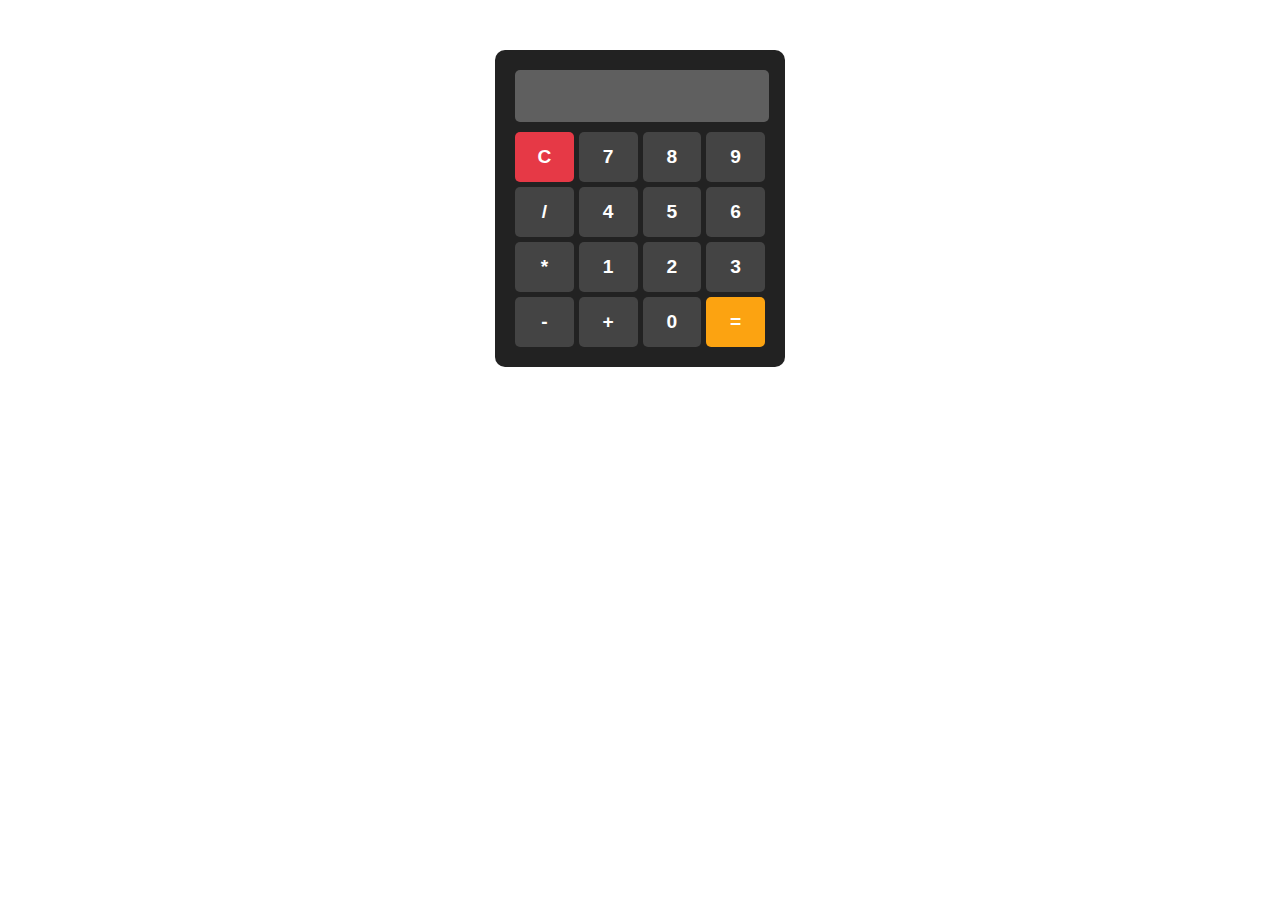
<file: Project1/index.html>
<!DOCTYPE html>
<html lang="en">
  <head>
    <meta charset="UTF-8" />
    <meta name="viewport" content="width=device-width, initial-scale=1.0" />
    <title>Simple Calculator</title>
    <link rel="stylesheet" href="style.css" />
    <!-- Link CSS for styling -->
  </head>
  <body>
    <div class="calculator">
      <input type="text" id="display" disabled />
      <!-- Display Screen -->
      <div class="buttons">
        <!-- Row 1 -->
        <button onclick="clearDisplay()">C</button>
        <button onclick="appendToDisplay('7')">7</button>
        <button onclick="appendToDisplay('8')">8</button>
        <button onclick="appendToDisplay('9')">9</button>
        <button onclick="appendToDisplay('/')">/</button>

        <!-- Row 2 -->
        <button onclick="appendToDisplay('4')">4</button>
        <button onclick="appendToDisplay('5')">5</button>
        <button onclick="appendToDisplay('6')">6</button>
        <button onclick="appendToDisplay('*')">*</button>

        <!-- Row 3 -->
        <button onclick="appendToDisplay('1')">1</button>
        <button onclick="appendToDisplay('2')">2</button>
        <button onclick="appendToDisplay('3')">3</button>
        <button onclick="appendToDisplay('-')">-</button>

        <!-- Row 4 -->
        <button onclick="appendToDisplay('+')">+</button>
        <button onclick="appendToDisplay('0')">0</button>
        <button onclick="calculateResult()">=</button>
      </div>
    </div>

    <script src="script.js"></script>
    <!-- Link JavaScript for functionality -->
  </body>
</html>
</file>
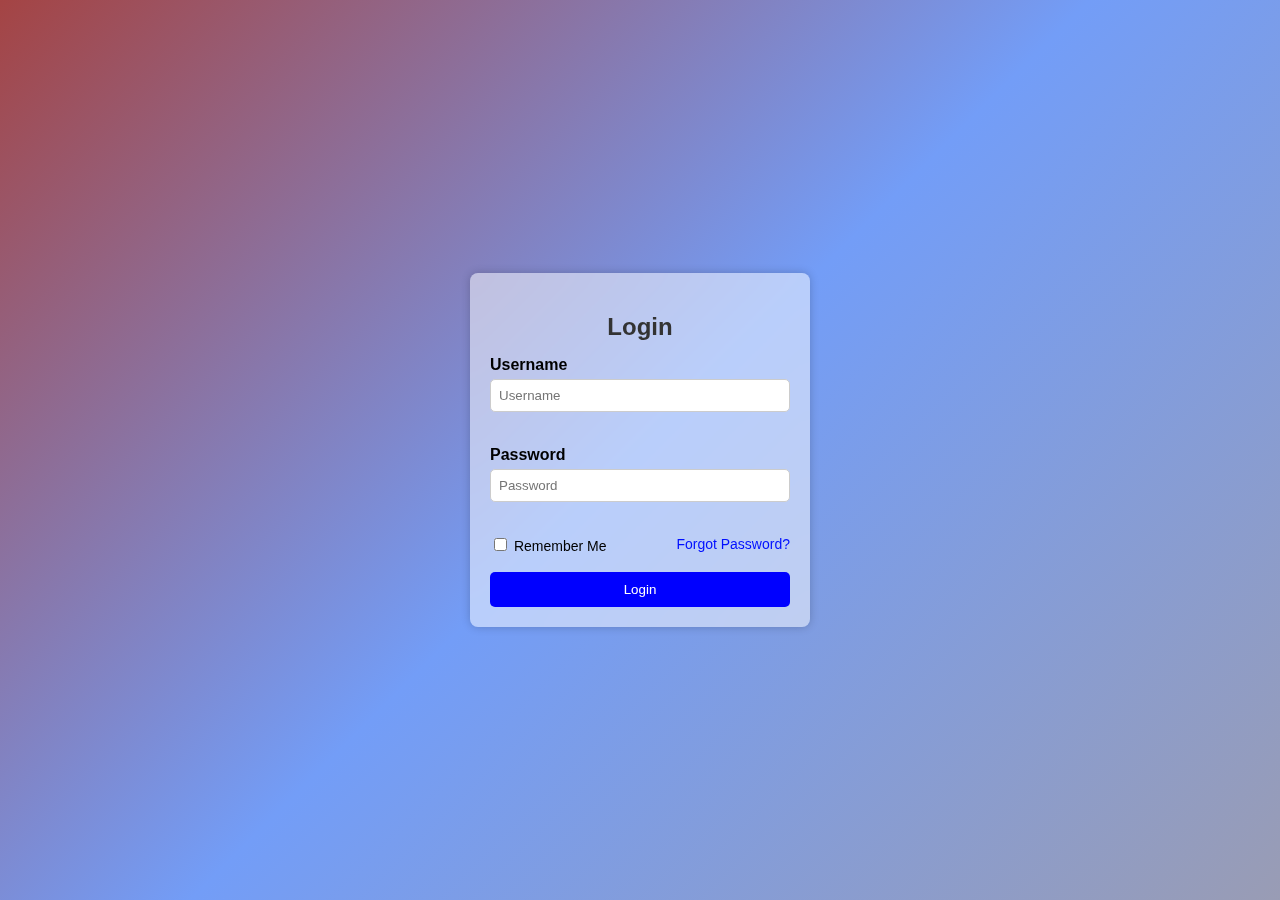
<file: Project2/index.html>
<!DOCTYPE html>
<html lang="en">
  <head>
    <meta charset="UTF-8" />
    <meta name="viewport" content="width=device-width, initial-scale=1.0" />
    <title>Login Form</title>
    <link rel="stylesheet" href="style.css" />
  </head>
  <body>
    <form action="" method="POST">
      <h2 class="title">Login</h2>
      <!-- Username -->
      <div class="input-group">
        <label for="name">Username</label>
        <input
          type="text"
          id="name"
          name="name"
          placeholder="Username"
          minlength="3"
          maxlength="15"
        />
        <p id="user-error" class="error-msg"></p>
      </div>

      <!-- Password -->
      <div class="input-group">
        <label for="password">Password</label>
        <input
          type="password"
          id="password"
          name="password"
          placeholder="Password"
          minlength="6"
        />
      </div>
      <p id="pass-error" class="error-msg"></p>
      <br />
      <!-- Remember Me & Forgot Password -->
      <div class="options">
        <label> <input type="checkbox" name="remember" /> Remember Me </label>
        <a href="#">Forgot Password?</a>
      </div>
      <br />
      <!-- Submit Button -->
      <button type="submit">Login</button>
    </form>

    <script src="script.js"></script>
  </body>
</html>
</file>
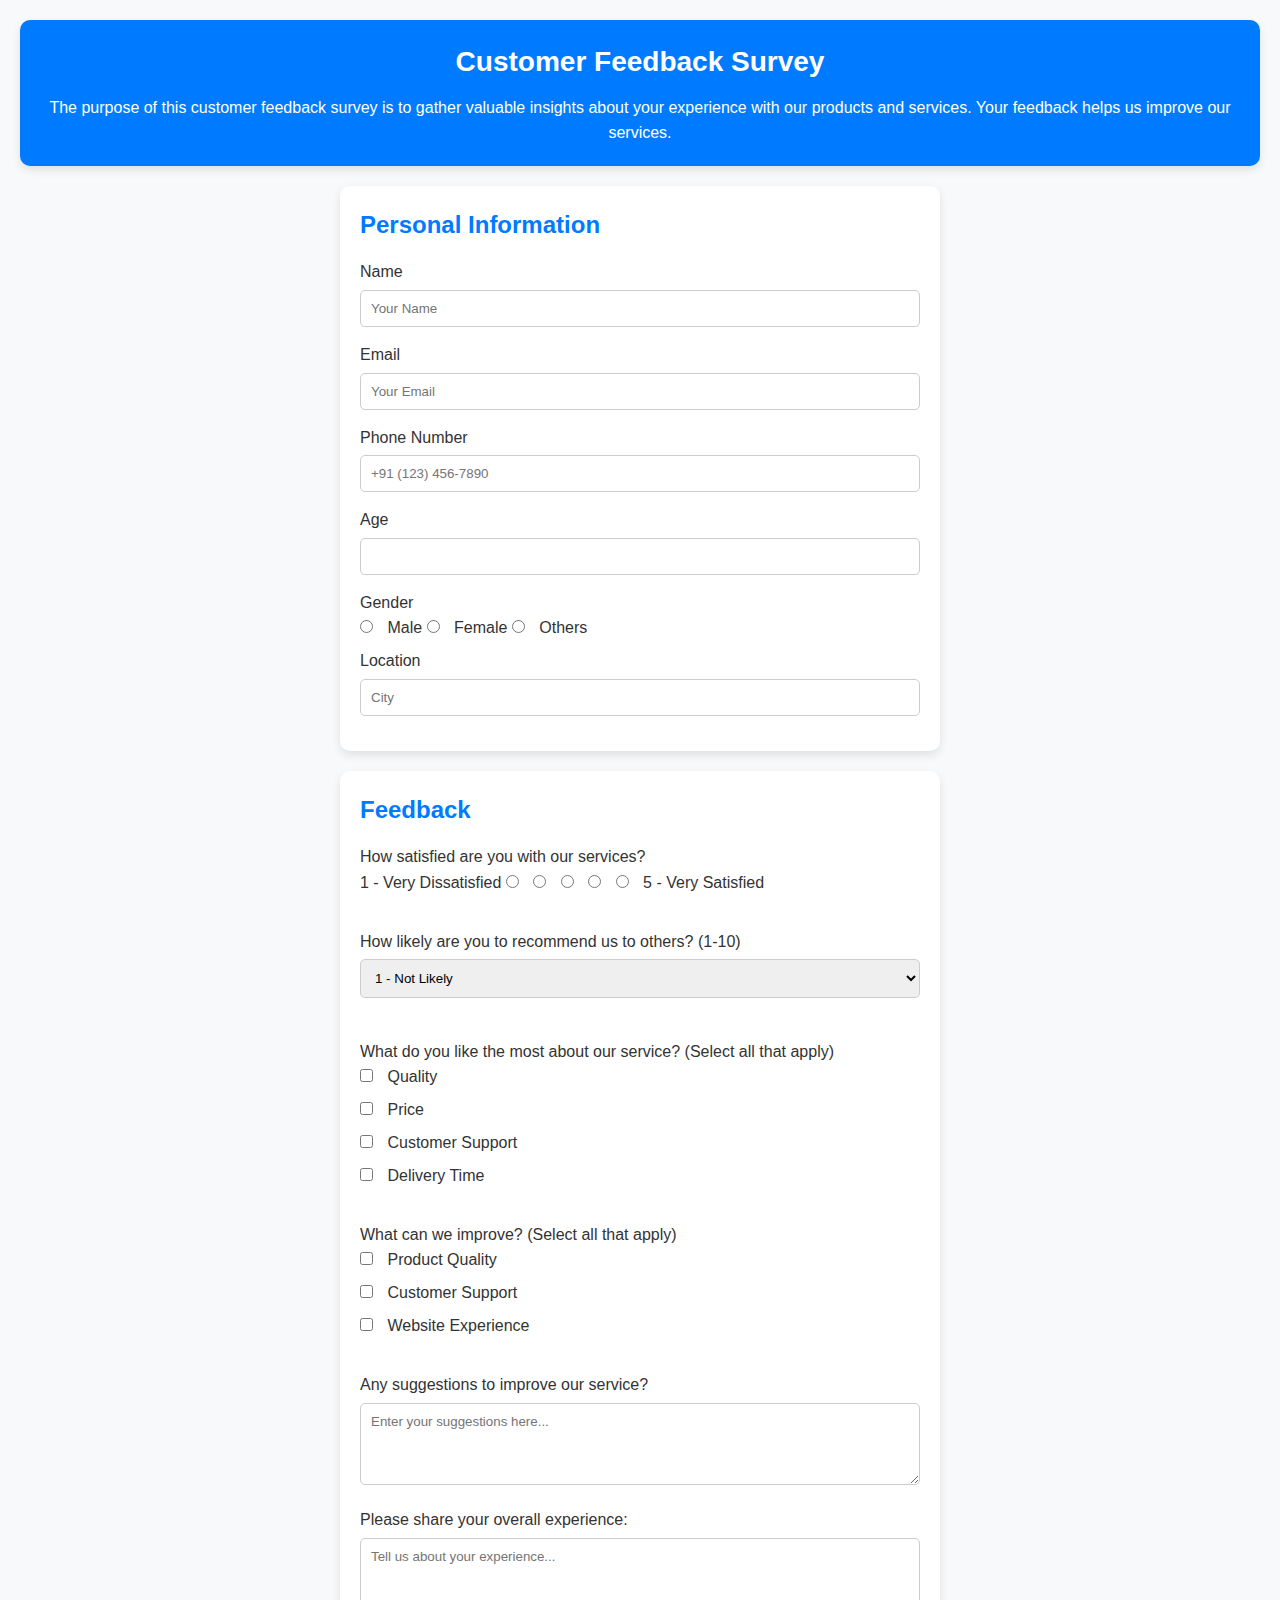
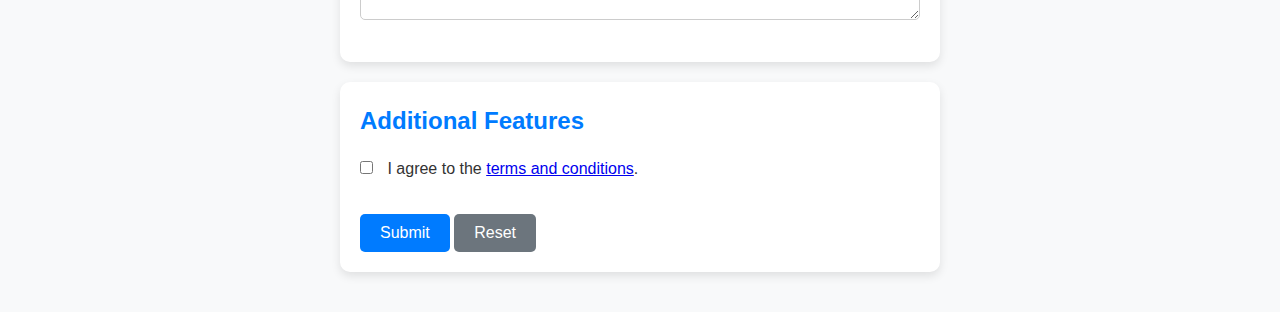
<file: Project3/index.html>
<!DOCTYPE html>
<html lang="en">
  <head>
    <meta charset="UTF-8" />
    <meta name="viewport" content="width=device-width, initial-scale=1.0" />
    <title>Customer Survey Form</title>
    <link rel="stylesheet" href="style.css" />
  </head>
  <body>
    <!-- Header Section -->
    <div class="header">
      <h1>Customer Feedback Survey</h1>
      <p>
        The purpose of this customer feedback survey is to gather valuable
        insights about your experience with our products and services. Your
        feedback helps us improve our services.
      </p>
    </div>

    <!-- Start of the Single Form -->
    <form action="submit.php" method="POST">
      <!-- Personal Information Section -->
      <div class="form">
        <h2>Personal Information</h2>
        <label for="name">Name</label>
        <input
          type="text"
          name="name"
          id="name"
          placeholder="Your Name"
          required
        />
        <br />
        <label for="email">Email</label>
        <input
          type="email"
          name="email"
          id="email"
          placeholder="Your Email"
          required
        />
        <br />

        <label for="phone">Phone Number</label>
        <input
          type="tel"
          id="phone"
          name="phone"
          placeholder="+91 (123) 456-7890"
          required
        />
        <br />

        <label for="age">Age</label>
        <input type="number" id="age" name="age" min="18" max="100" required />

        <label>Gender</label><br />

        <input type="radio" name="gender" id="male" value="male" />
        <label for="male">Male</label>

        <input type="radio" name="gender" id="female" value="female" />
        <label for="female">Female</label>

        <input type="radio" name="gender" id="others" value="others" />
        <label for="others">Others</label>
        <br />
        <label for="location">Location</label>
        <input type="text" id="location" name="location" placeholder="City" />
      </div>

      <!-- Feedback Section -->
      <div class="feedback">
        <h2>Feedback</h2>

        <label>How satisfied are you with our services?</label>
        <br />
        <label for="satisfaction-1">1 - Very Dissatisfied</label>
        <input type="radio" name="satisfaction" id="satisfaction-1" value="1" />
        <input type="radio" name="satisfaction" id="satisfaction-2" value="2" />
        <input type="radio" name="satisfaction" id="satisfaction-3" value="3" />
        <input type="radio" name="satisfaction" id="satisfaction-4" value="4" />
        <input type="radio" name="satisfaction" id="satisfaction-5" value="5" />
        <label for="satisfaction-5">5 - Very Satisfied</label>

        <br /><br />

        <label for="recommend"
          >How likely are you to recommend us to others? (1-10)</label
        >
        <select name="recommend" id="recommend">
          <option value="1">1 - Not Likely</option>
          <option value="2">2</option>
          <option value="3">3</option>
          <option value="4">4</option>
          <option value="5">5</option>
          <option value="6">6</option>
          <option value="7">7</option>
          <option value="8">8</option>
          <option value="9">9</option>
          <option value="10">10 - Very Likely</option>
        </select>

        <br /><br />

        <label
          >What do you like the most about our service? (Select all that
          apply)</label
        ><br />
        <input type="checkbox" id="quality" name="like[]" value="Quality" />
        <label for="quality">Quality</label><br />

        <input type="checkbox" id="price" name="like[]" value="Price" />
        <label for="price">Price</label><br />

        <input
          type="checkbox"
          id="support"
          name="like[]"
          value="Customer Support"
        />
        <label for="support">Customer Support</label><br />

        <input
          type="checkbox"
          id="delivery"
          name="like[]"
          value="Delivery Time"
        />
        <label for="delivery">Delivery Time</label><br />

        <br />

        <label>What can we improve? (Select all that apply)</label><br />
        <input
          type="checkbox"
          id="improve_quality"
          name="improve[]"
          value="Product quality"
        />
        <label for="improve_quality">Product Quality</label><br />

        <input
          type="checkbox"
          id="improve_support"
          name="improve[]"
          value="Customer support"
        />
        <label for="improve_support">Customer Support</label><br />

        <input
          type="checkbox"
          id="improve_website"
          name="improve[]"
          value="Website experience"
        />
        <label for="improve_website">Website Experience</label><br />

        <br />

        <label for="suggestions">Any suggestions to improve our service?</label
        ><br />
        <textarea
          id="suggestions"
          name="suggestions"
          rows="4"
          placeholder="Enter your suggestions here..."
        ></textarea
        ><br />

        <label for="experience">Please share your overall experience:</label
        ><br />
        <textarea
          id="experience"
          name="experience"
          rows="4"
          placeholder="Tell us about your experience..."
        ></textarea>
      </div>

      <!-- Additional Features Section -->
      <div class="features">
        <h2>Additional Features</h2>

        <input type="checkbox" id="consent" name="consent" required />
        <label for="consent"
          >I agree to the
          <a href="terms.html" target="_blank">terms and conditions</a>.</label
        >

        <br /><br />

        <!-- Submit & Reset Buttons Inside the Form -->
        <button type="submit">Submit</button>
        <button type="reset">Reset</button>
      </div>
    </form>
    <!-- End of Form -->

    <script src="script.js"></script>
  </body>
</html>
</file>
<file: Project1/style.css>
.calculator {
  width: 250px;
  margin: 50px auto;
  padding: 20px;
  text-align: center;
  background-color: #222;
  border-radius: 10px;
}

#display {
  width: 100%;
  height: 50px;
  font-size: 1.5rem;
  padding: 10px, 10px;
  border: none;
  border-radius: 5px;
  text-align: right;
  margin-bottom: 10px;
  color: white;
}

.buttons {
  display: grid;
  grid-template-columns: repeat(4, 1fr);
  gap: 5px;
}
button {
  width: 100%;
  height: 50px;
  font-size: 1.2rem;
  font-weight: bold;
  background-color: #444;
  border: none;
  border-radius: 5px;
  color: white;
  cursor: pointer;
  transition: 0.3s;
}

button:hover {
  color: #666;
}

button:nth-child(1) {
  background-color: #e63946;
}
button:nth-last-child(1) {
  background-color: #fca311;
}
</file>
<file: Project2/style.css>
body {
  font-family: Arial, Helvetica, sans-serif;
  background: linear-gradient(135deg, #8d1414cb, #4f84f5cb, #717597b7);
  display: flex;
  justify-content: center;
  align-items: center;
  height: 100vh;
  margin: 0;
  animation: fadeIn 1s ease-in-out;
}

.title {
  text-align: center;
  font-size: 24px;
  font-weight: bold;
  color: #333;
  margin-bottom: 15px;
}

/* Style the form */
form {
  background-color: rgba(255, 255, 255, 0.5);
  padding: 20px;
  border-radius: 8px;
  box-shadow: 0px 0px 10px rgba(0, 0, 0, 0.2);
  width: 300px;
  backdrop-filter: blur(10px);
}

/* Style input fields */
.input-group {
  display: flex;
  flex-direction: column;
  margin-bottom: 15px;
}

.input-group label {
  margin-bottom: 5px;
  font-weight: bold;
}

.input-group input {
  padding: 8px;
  border: 1px solid #ccc;
  border-radius: 5px;
}

input:focus::placeholder {
  color: transparent;
}

/* Style Remember Me and Forgot Password */
.options {
  display: flex;
  justify-content: space-between;
  align-items: center;
  font-size: 14px;
}

.options a {
  text-decoration: none;
  color: #000fff;
}

.options a:hover {
  text-decoration: underline;
}

button {
  width: 100%;
  padding: 10px;
  background-color: blue;
  color: white;
  border: none;
  border-radius: 5px;
  cursor: pointer;
}

button:hover {
  background-color: darkblue;
}

@keyframes fadeIn {
  from {
    opacity: 0;
    transform: translateY(-20px);
  }
  to {
    opacity: 1;
    transform: translateY(0);
  }
}

/* Error messages */
.error-msg {
  color: red;
  font-size: 14px;
  margin-top: 5px;
}

/* Password field with toggle */
.password-wrapper {
  display: flex;
  align-items: center;
  position: relative;
}

.password-wrapper input {
  flex: 1;
  padding-right: 30px; /* Space for the eye icon */
}

.toggle-password {
  position: absolute;
  right: 10px;
  cursor: pointer;
  font-size: 18px;
  user-select: none;
}
</file>
<file: Project3/style.css>
/* Reset some default styles */
* {
  margin: 0;
  padding: 0;
  box-sizing: border-box;
  font-family: Arial, sans-serif;
}

/* Style the body */
body {
  background-color: #f8f9fa;
  color: #333;
  line-height: 1.6;
  padding: 20px;
}

/* Header Styling */
.header {
  text-align: center;
  background: #007bff;
  color: #fff;
  padding: 20px;
  border-radius: 10px;
  box-shadow: 0px 4px 10px rgba(0, 0, 0, 0.1);
}

.header h1 {
  font-size: 28px;
}

.header p {
  font-size: 16px;
  margin-top: 10px;
}

/* Form Container Styling */

.form,
.feedback,
.features {
  background: #fff;
  padding: 20px;
  margin: 20px auto;
  max-width: 600px;
  border-radius: 10px;
  box-shadow: 0px 4px 10px rgba(0, 0, 0, 0.1);
}

h2 {
  color: #007bff;
  margin-bottom: 15px;
}

/* Form Input Styling */
input,
select,
textarea {
  width: 100%;
  padding: 10px;
  margin-top: 5px;
  margin-bottom: 15px;
  border: 1px solid#ccc;
  border-radius: 5px;
}

textarea {
  resize: vertical;
}

input[type="radio"],
input[type="checkbox"] {
  width: auto;
  margin-right: 10px;
}

/* Button Styling */

button {
  background: #007bff;
  color: white;
  border: none;
  border-radius: 5px;
  font-size: 16px;
  padding: 10px 20px;
  cursor: pointer;
  transition: background 0.3s ease-in-out;
}

button:hover {
  background: #0056b3;
}

button[type="reset"] {
  background: #6c757d;
}

button[type="reset"]:hover {
  background: #5a6268;
}
</file>
